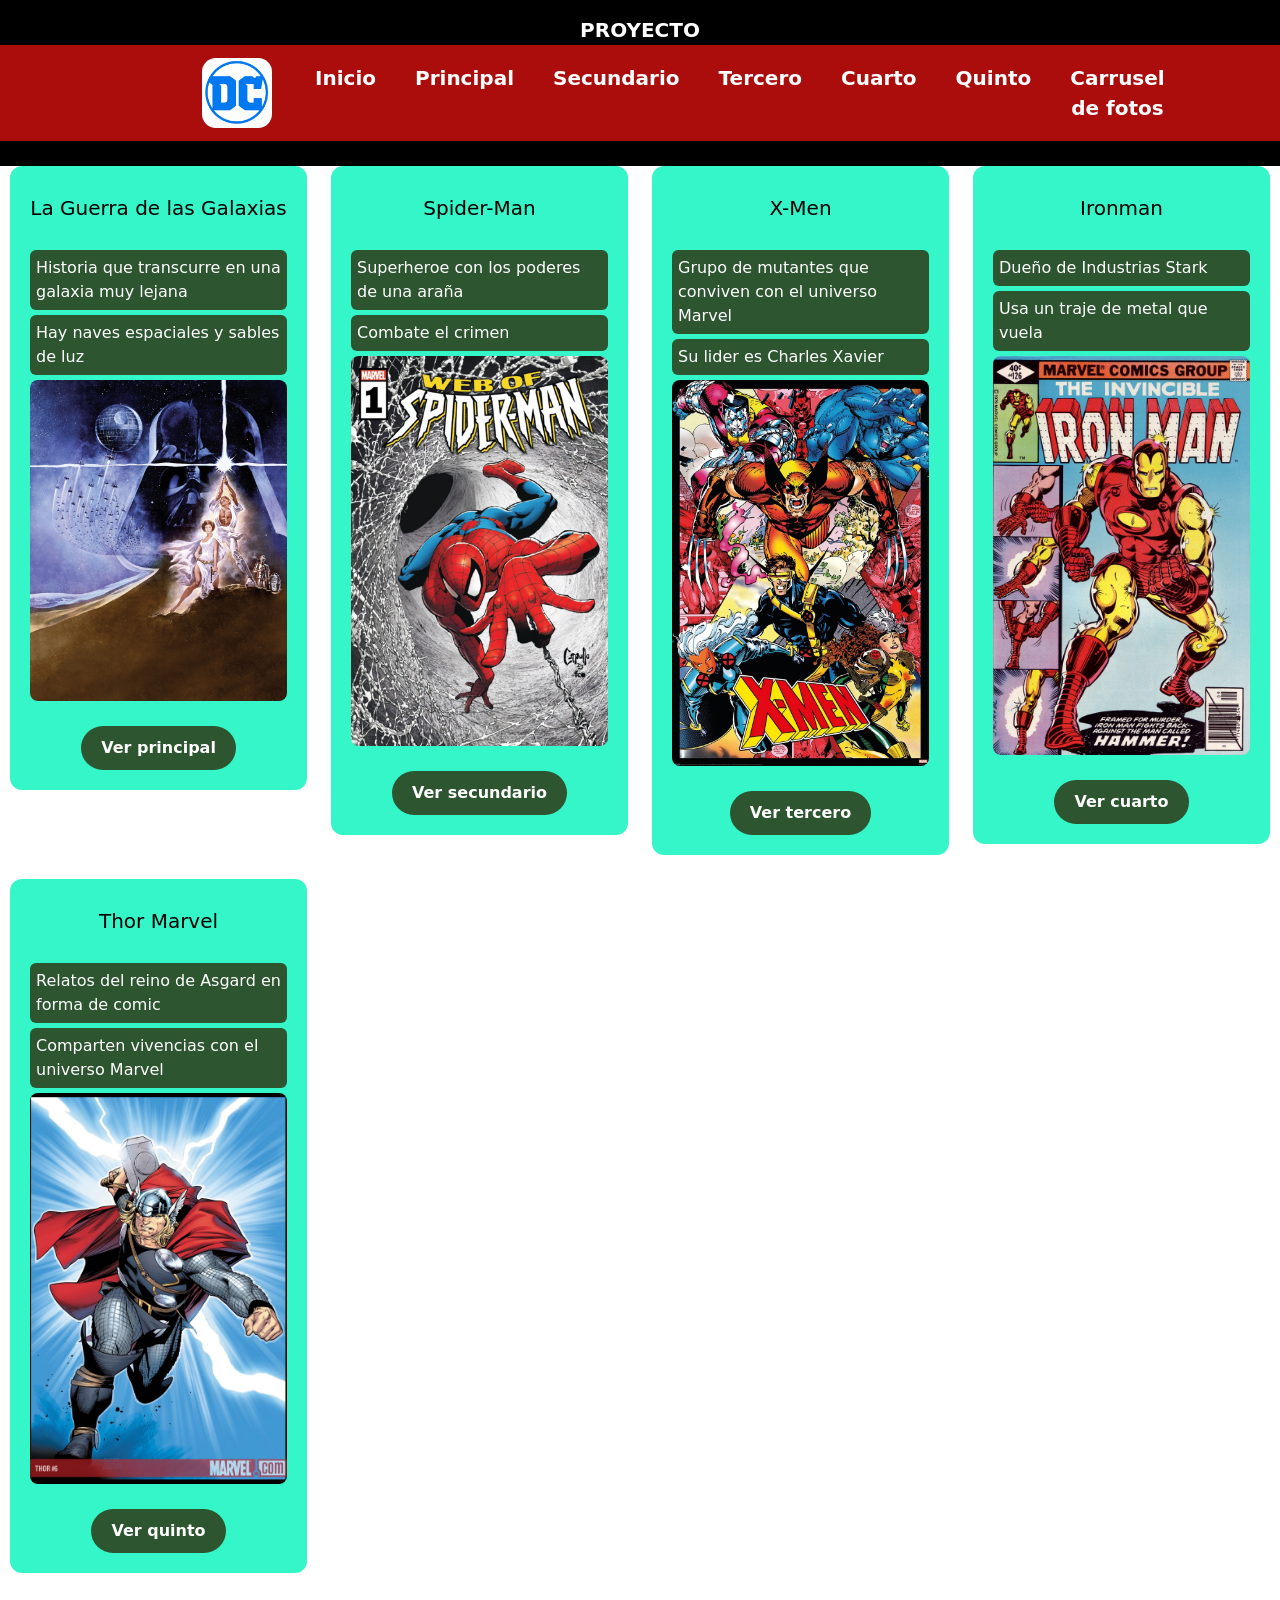
<file: indice/index.html>
<!DOCTYPE html>
<html>

<head>
    <meta charset="utf-8">
    <meta name="viewport" content="width=device-width, initial-scale=1">
    <link rel="stylesheet" href="../css/index.css">
    <link href="https://cdn.jsdelivr.net/npm/bootstrap@5.3.3/dist/css/bootstrap.min.css" rel="stylesheet">
    <title>Indice</title>
</head>

<body>
<header>PROYECTO
    <nav class="navbar navbar-expand-xl navbar-light">
    <div class="container-fluid">
            <a class="navbar-brand" href="#"><img src="../imagenes/logo.jpg"></a>
            <button class="navbar-toggler" type="button" data-bs-toggle="collapse" data-bs-target="#navbarWithDropdown" aria-controls="navbarWithDropdown" aria-expanded="false" aria-label="Toggle navigation">
                <span class="navbar-toggler-icon"></span>
            </button>
            <div class="collapse navbar-collapse" id="navbarWithDropdown">
                <ul class="navbar-nav mx-auto">
                    <li class="nav-item"><a class="nav-link" href="#">Inicio</a></li>
                    <li class="nav-item"><a class="nav-link" href="../html/secundari01.html">Principal</a></li>
                    <li class="nav-item"><a class="nav-link" href="../html/secundari02.html">Secundario</a></li>
                    <li class="nav-item"><a class="nav-link" href="../html/secundari03.html">Tercero</a></li>
                    <li class="nav-item"><a class="nav-link" href="../html/secundari04.html">Cuarto</a></li>
                    <li class="nav-item"><a class="nav-link" href="../html/secundari05.html">Quinto</a></li>
                    <li class="nav-item"><a class="nav-link" href="../html/carrusel.html">Carrusel de fotos</a></li>
                </ul>
            </div>
        </div>
    </nav>

</header>

<main>
    <article id="principal">
    <div class="targeta">
    <h3>La Guerra de las Galaxias</h3>
        <ul>
            <li><span>Historia que transcurre en una galaxia muy lejana</span></li>
            <li><span>Hay naves espaciales y sables de luz</span></li>
            <img src="../imagenes/starwars.jpg" descripcion="GDLG"/>
        </ul>
        <a href="../html/secundari01.html">Ver principal</a>
    </div>
    </article>

    <article id="secundario">
        <div class="targeta">
            <h3>Spider-Man</h3>
            <ul>
                <li><span>Superheroe con los poderes de una araña</span></li>
                <li><span>Combate el crimen</span></li>
                <img src="../imagenes/spider.jpg"/>
            </ul>
            <a href="../html/secundari02.html">Ver secundario</a>
        </div>
    </article>

    <article class="terciario">
        <div class="targeta">
            <h3>X-Men</h3>
            <ul>
                <li><span>Grupo de mutantes que conviven con el universo Marvel</span></li>
                <li><span>Su lider es Charles Xavier</span></li>
                <img src="../imagenes/xmen.jpg">
            </ul>
            <a href="../html/secundari03.html">Ver tercero</a>
        </div>
    </article>

    <article class="cuarto">
        <div class="targeta">
            <h3>Ironman</h3>
            <ul>
                <li><span>Dueño de Industrias Stark</span></li>
                <li><span>Usa un traje de metal que vuela</span></li>
                <img src="../imagenes/iron.jpg">
            </ul>
            <a href="../html/secundari04.html">Ver cuarto</a>
        </div>
    </article>

    <article class="quinto">
        <div class="targeta">
            <h3>Thor Marvel</h3>
            <ul>
                <li><span>Relatos del reino de Asgard en forma de comic</span></li>
                <li><span>Comparten vivencias con el universo Marvel</span></li>
                <img src="../imagenes/thor.jpg">
            </ul>
            <a href="../html/secundari05.html">Ver quinto</a>
        </div>
    </article>
</main>

<footer>Jesús García Casado</footer>

<script src="https://cdn.jsdelivr.net/npm/bootstrap@5.3.3/dist/js/bootstrap.bundle.min.js"></script>
</body>
</html>
</file>
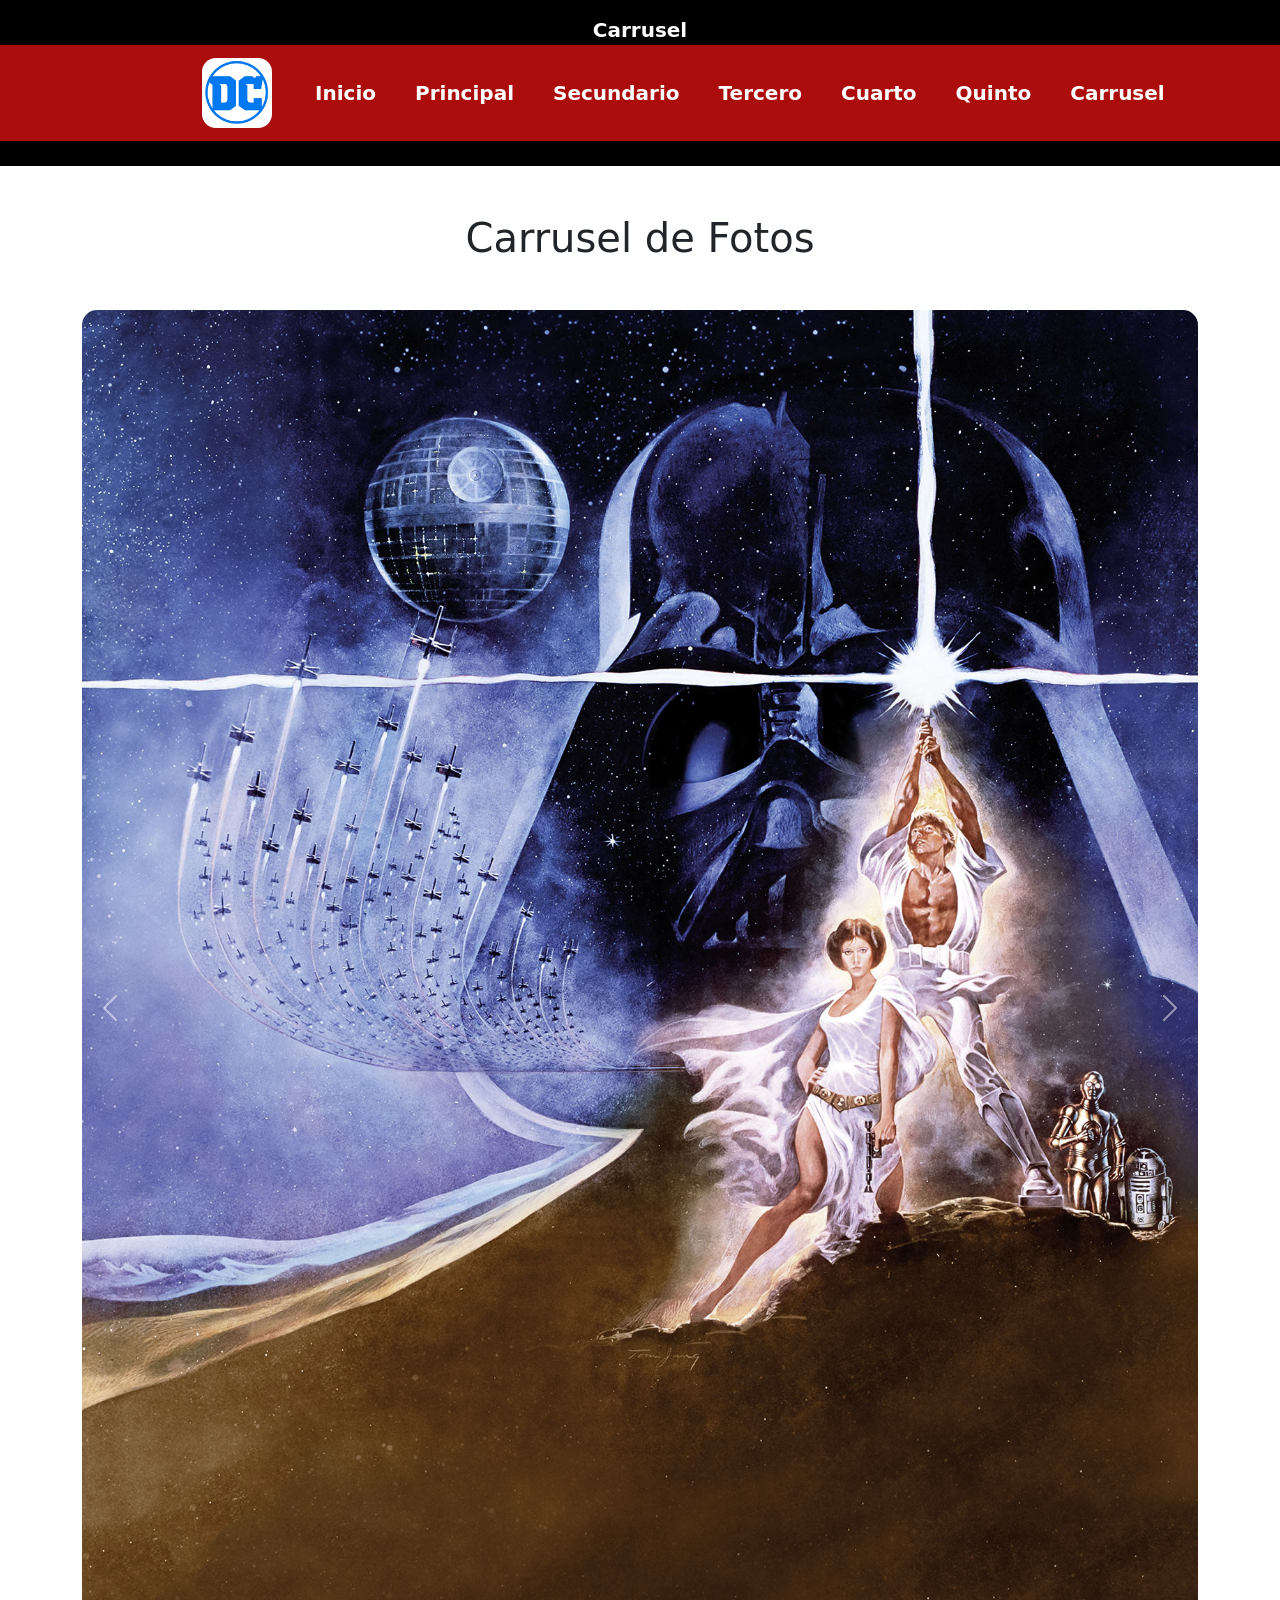
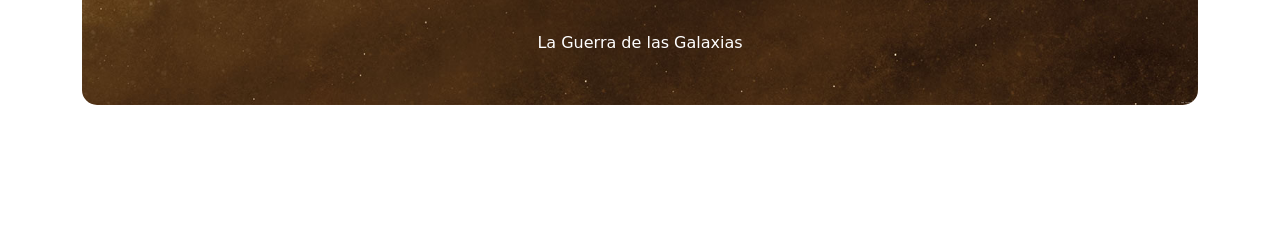
<file: html/carrusel.html>
<!DOCTYPE html>
<html>
<head>
    <meta charset="utf-8">
    <meta name="viewport" content="width=device-width, initial-scale=1">
    <link rel="stylesheet" href="../css/carrusel.css">
    <link href="https://cdn.jsdelivr.net/npm/bootstrap@5.3.3/dist/css/bootstrap.min.css" rel="stylesheet">
    <title>Carrusel de Fotos</title>
</head>

<body>

<header>
    <div class="header-title">Carrusel</div>

    <nav class="navbar navbar-expand-xl navbar-light">
        <div class="container-fluid">
            <a class="navbar-brand" href="../indice/index.html">
                <img src="../imagenes/logo.jpg">
            </a>

            <button class="navbar-toggler" type="button"
                    data-bs-toggle="collapse"
                    data-bs-target="#navbarWithDropdown"
                    aria-controls="navbarWithDropdown"
                    aria-expanded="false"
                    aria-label="Toggle navigation">
                <span class="navbar-toggler-icon"></span>
            </button>

            <div class="collapse navbar-collapse" id="navbarWithDropdown">
                <ul class="navbar-nav">
                    <li class="nav-item"><a class="nav-link" href="../indice/index.html">Inicio</a></li>
                    <li class="nav-item"><a class="nav-link" href="secundari01.html">Principal</a></li>
                    <li class="nav-item"><a class="nav-link" href="secundari02.html">Secundario</a></li>
                    <li class="nav-item"><a class="nav-link" href="secundari03.html">Tercero</a></li>
                    <li class="nav-item"><a class="nav-link" href="secundari04.html">Cuarto</a></li>
                    <li class="nav-item"><a class="nav-link" href="secundari05.html">Quinto</a></li>
                    <li class="nav-item"><a class="nav-link active" href="carrusel.html">Carrusel</a></li>
                </ul>
            </div>
        </div>
    </nav>
</header>

<main class="container my-5">
    <h1 class="text-center mb-5">Carrusel de Fotos</h1>

    <div id="carruselFotos" class="carousel slide" data-bs-ride="carousel">

        <div class="carousel-indicators">
            <button type="button" data-bs-target="#carruselFotos" data-bs-slide-to="0" class="active"></button>
            <button type="button" data-bs-target="#carruselFotos" data-bs-slide-to="1"></button>
            <button type="button" data-bs-target="#carruselFotos" data-bs-slide-to="2"></button>
            <button type="button" data-bs-target="#carruselFotos" data-bs-slide-to="3"></button>
            <button type="button" data-bs-target="#carruselFotos" data-bs-slide-to="4"></button>
            <button type="button" data-bs-target="#carruselFotos" data-bs-slide-to="5"></button>
        </div>

        <div class="carousel-inner">
            <div class="carousel-item active">
                <img src="../imagenes/starwars.jpg" class="d-block w-100" alt="Star Wars">
                <div class="carousel-caption d-none d-md-block">
                    <h5>La Guerra de las Galaxias</h5>
                </div>
            </div>

            <div class="carousel-item">
                <img src="../imagenes/spider.jpg" class="d-block w-100" alt="Spider-Man">
                <div class="carousel-caption d-none d-md-block">
                    <h5>Spider-Man</h5>
                </div>
            </div>

            <div class="carousel-item">
                <img src="../imagenes/xmen.jpg" class="d-block w-100" alt="X-Men">
                <div class="carousel-caption d-none d-md-block">
                    <h5>X-Men</h5>
                </div>
            </div>

            <div class="carousel-item">
                <img src="../imagenes/iron.jpg" class="d-block w-100" alt="Ironman">
                <div class="carousel-caption d-none d-md-block">
                    <h5>Ironman</h5>
                </div>
            </div>

            <div class="carousel-item">
                <img src="../imagenes/thor.jpg" class="d-block w-100" alt="Thor">
                <div class="carousel-caption d-none d-md-block">
                    <h5>Thor Marvel</h5>
                </div>
            </div>

            <div class="carousel-item">
                <img src="../imagenes/luke.jpg" class="d-block w-100" alt="Luke Skywalker">
                <div class="carousel-caption d-none d-md-block">
                    <h5>Luke Skywalker</h5>
                </div>
            </div>
        </div>

        <button class="carousel-control-prev" type="button" data-bs-target="#carruselFotos" data-bs-slide="prev">
            <span class="carousel-control-prev-icon"></span>
        </button>

        <button class="carousel-control-next" type="button" data-bs-target="#carruselFotos" data-bs-slide="next">
            <span class="carousel-control-next-icon"></span>
        </button>

    </div>
</main>

<footer class="text-center py-4 mt-5">
    Jesús García Casado
</footer>

<script src="https://cdn.jsdelivr.net/npm/bootstrap@5.3.3/dist/js/bootstrap.bundle.min.js"></script>
</body>
</html>
</file>
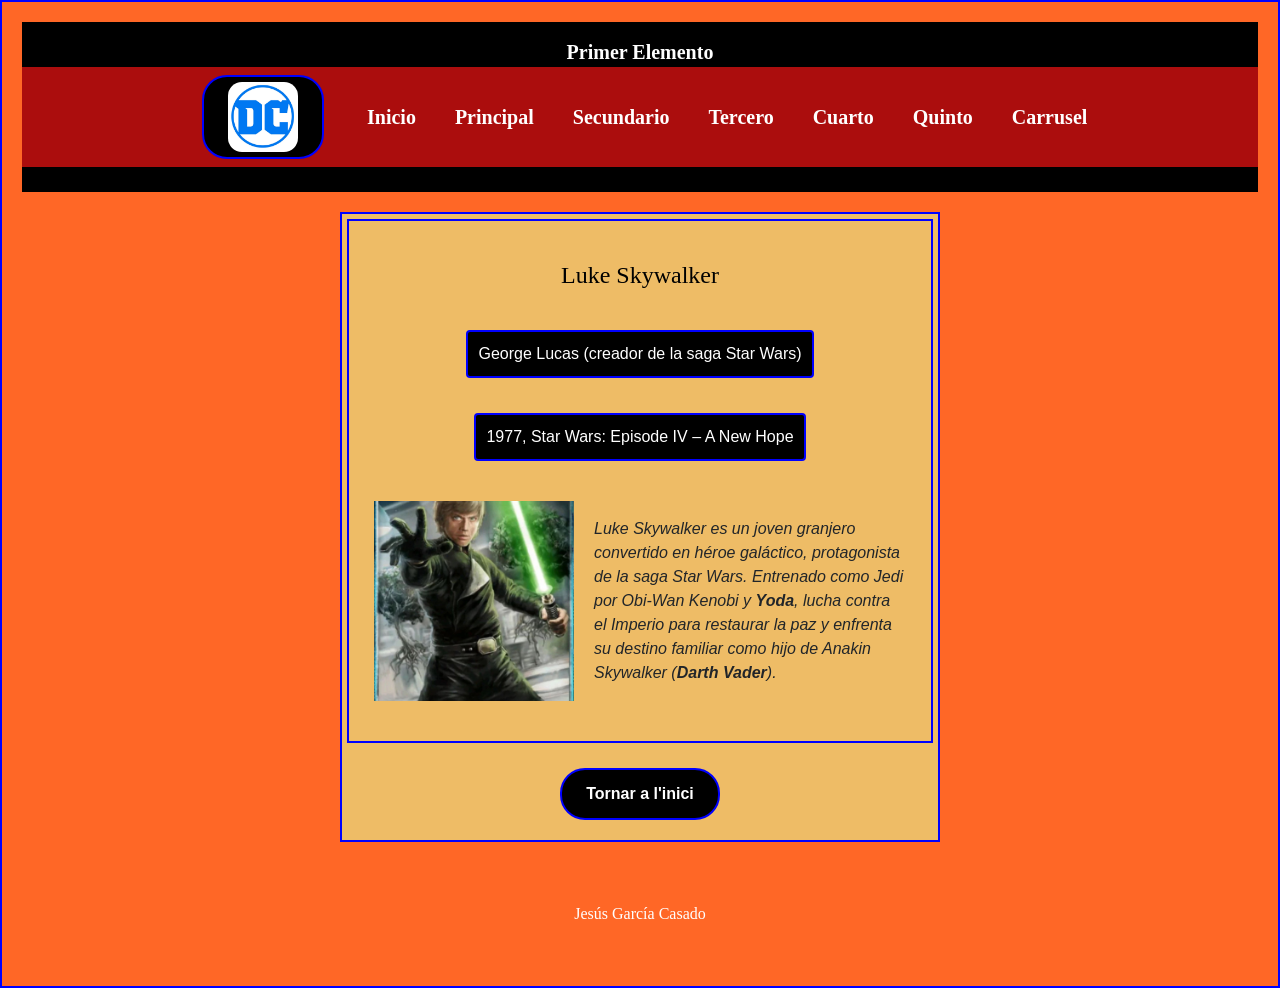
<file: html/secundari01.html>
<!DOCTYPE html>
<html>
<head>
    <meta charset="utf-8">
    <meta name="viewport" content="width=device-width, initial-scale=1">
    <link href="https://cdn.jsdelivr.net/npm/bootstrap@5.3.3/dist/css/bootstrap.min.css" rel="stylesheet">
    <link rel="stylesheet" href="../css/secundari01.css">
    <title>Principal</title>
</head>

<body>
<header>Primer Elemento
    <nav class="navbar navbar-expand-xl navbar-light">
        <div class="container-fluid">
            <a class="navbar-brand" href="../indice/index.html"><img src="../imagenes/logo.jpg"></a>
            <button class="navbar-toggler" type="button" data-bs-toggle="collapse" data-bs-target="#navbarWithDropdown">
                <span class="navbar-toggler-icon"></span>
            </button>
            <div class="collapse navbar-collapse" id="navbarWithDropdown">
                <ul class="navbar-nav">
                    <li class="nav-item"><a class="nav-link" href="../indice/index.html">Inicio</a></li>
                    <li class="nav-item"><a class="nav-link" href="secundari01.html">Principal</a></li>
                    <li class="nav-item"><a class="nav-link" href="secundari02.html">Secundario</a></li>
                    <li class="nav-item"><a class="nav-link" href="secundari03.html">Tercero</a></li>
                    <li class="nav-item"><a class="nav-link" href="secundari04.html">Cuarto</a></li>
                    <li class="nav-item"><a class="nav-link" href="secundari05.html">Quinto</a></li>
                    <li class="nav-item"><a class="nav-link active" href="carrusel.html">Carrusel</a></li>
                </ul>
            </div>
        </div>
    </nav>
</header>

<main>
    <article id="principal">
        <div class="info-principal">
            <h2>Luke Skywalker</h2>
            <span>George Lucas (creador de la saga Star Wars)</span>
            <span>1977, Star Wars: Episode IV – A New Hope</span>
            <figure>
                <img src="../imagenes/luke.jpg" alt="Luke Skywalker"/>
                <figcaption> Luke Skywalker es un joven granjero
                convertido en héroe galáctico, protagonista
                de la saga Star Wars. Entrenado como Jedi por
                Obi-Wan Kenobi y <b>Yoda</b>, lucha contra el Imperio
                para restaurar la paz y enfrenta su destino
                familiar como hijo de Anakin Skywalker (<b>Darth Vader</b>).</figcaption>
            </figure>
        </div>
        <nav><a href="../indice/index.html">Tornar a l'inici</a></nav>
    </article>
</main>

<footer>
    Jesús García Casado
</footer>
<script src="https://cdn.jsdelivr.net/npm/bootstrap@5.3.3/dist/js/bootstrap.bundle.min.js"></script>
</body>
</html>
</file>
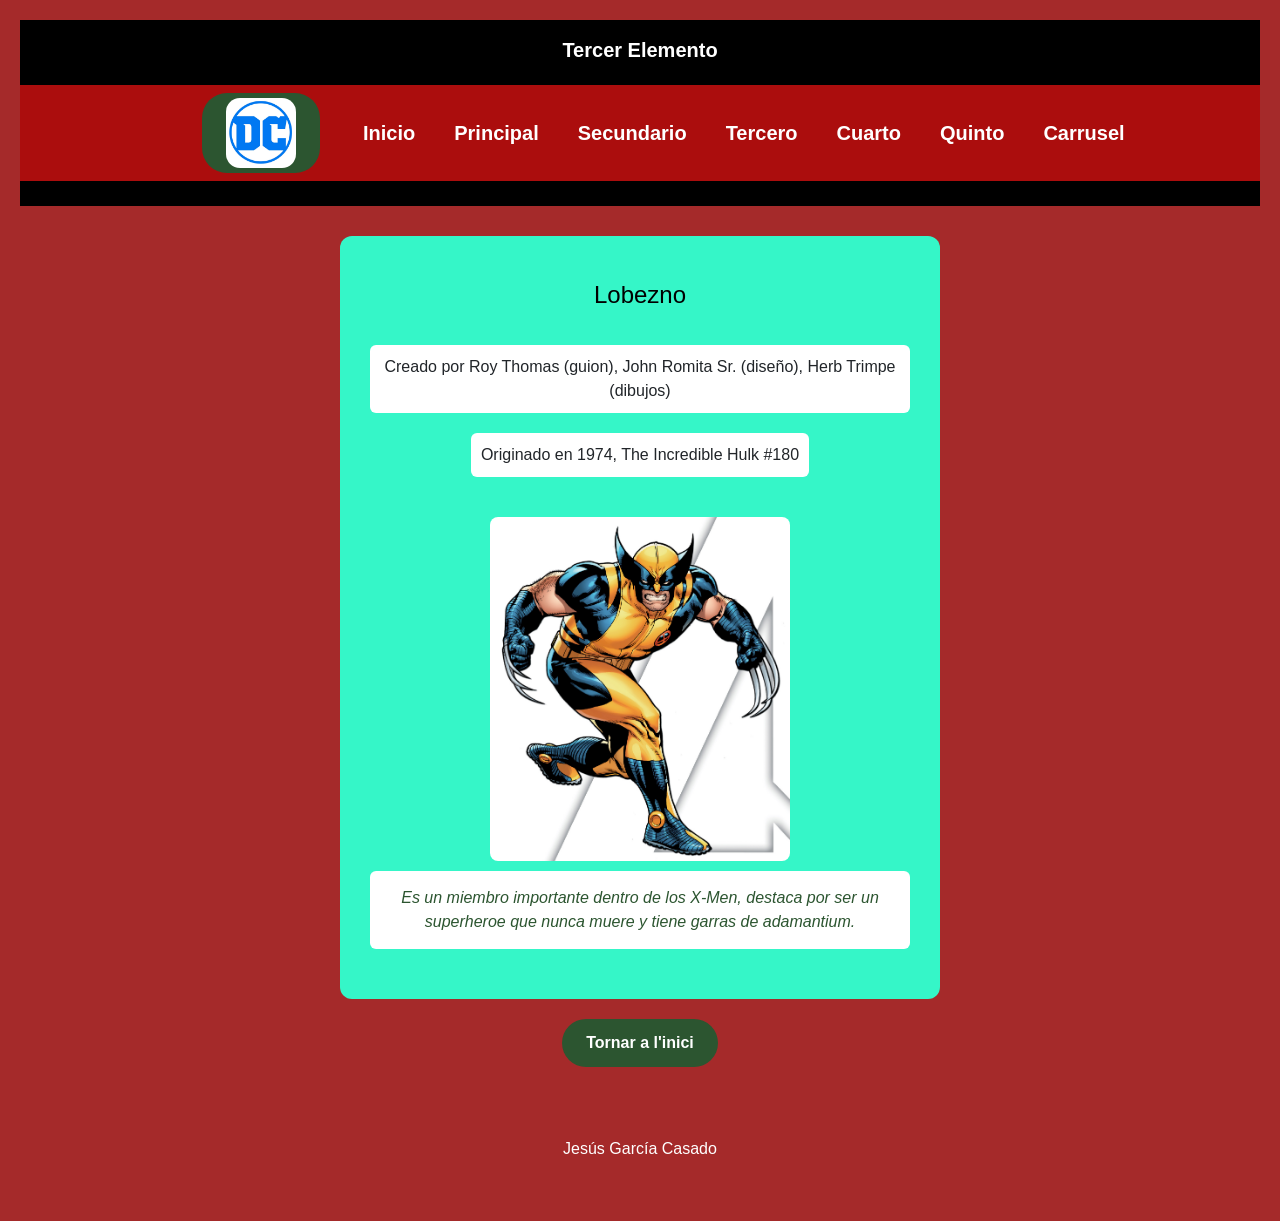
<file: html/secundari03.html>
<!DOCTYPE html>
<html>
<head>
    <meta charset="utf-8">
    <meta name="viewport" content="width=device-width, initial-scale=1">
    <link href="https://cdn.jsdelivr.net/npm/bootstrap@5.3.3/dist/css/bootstrap.min.css" rel="stylesheet">
    <link rel="stylesheet" href="../css/secundari03.css">
    <title>Tercero</title>
</head>

<body>
<header>Tercer Elemento
<nav class="navbar navbar-expand-xl navbar-light">
    <div class="container-fluid">
        <a class="navbar-brand" href="../index.html"><img src="../imagenes/logo.jpg"></a>
        <button class="navbar-toggler" type="button" data-bs-toggle="collapse" data-bs-target="#navbarWithDropdown">
            <span class="navbar-toggler-icon"></span>
        </button>
        <div class="collapse navbar-collapse" id="navbarWithDropdown">
            <ul class="navbar-nav">
                <li class="nav-item"><a class="nav-link" href="../indice/index.html">Inicio</a></li>
                <li class="nav-item"><a class="nav-link" href="secundari01.html">Principal</a></li>
                <li class="nav-item"><a class="nav-link" href="secundari02.html">Secundario</a></li>
                <li class="nav-item"><a class="nav-link" href="secundari03.html">Tercero</a></li>
                <li class="nav-item"><a class="nav-link" href="secundari04.html">Cuarto</a></li>
                <li class="nav-item"><a class="nav-link" href="secundari05.html">Quinto</a></li>
                <li class="nav-item"><a class="nav-link active" href="carrusel.html">Carrusel</a></li>
            </ul>
        </div>
    </div>
</nav>
</header>

<main>
    <article id="tercero">
        <div class="info-tercero">
            <h3>Lobezno</h3>
            <span>Creado por Roy Thomas (guion), John Romita Sr. (diseño), Herb Trimpe (dibujos)</span>
            <span>Originado en 1974, The Incredible Hulk #180</span>
            <figure>
                <img src="../imagenes/wolverine.jpg" alt="Lobezno"/>
                <figcaption>Es un miembro importante
                    dentro de los X-Men, destaca por
                    ser un superheroe que nunca muere
                    y tiene garras de adamantium.
                </figcaption>
            </figure>
        </div>
        <nav><a href="../indice/index.html">Tornar a l'inici</a></nav>
    </article>
</main>

<footer>
    Jesús García Casado
</footer>
<script src="https://cdn.jsdelivr.net/npm/bootstrap@5.3.3/dist/js/bootstrap.bundle.min.js"></script>
</body>
</html>
</file>
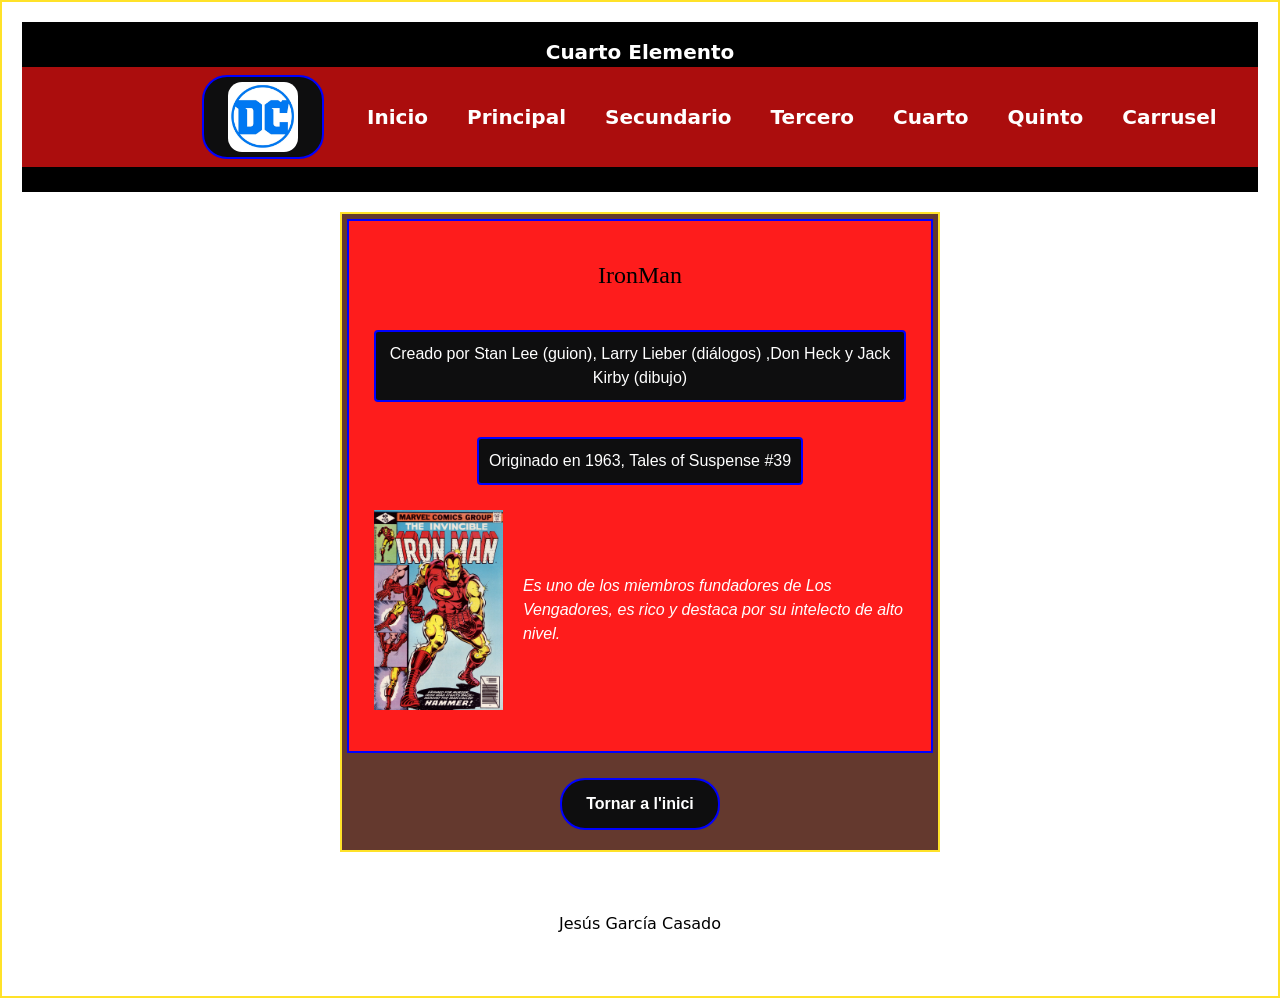
<file: html/secundari04.html>
<!DOCTYPE html>
<html>
<head>
    <meta charset="utf-8">
    <link rel="stylesheet" href="../css/secundari04.css">
    <meta name="viewport" content="width=device-width, initial-scale=1">
    <link href="https://cdn.jsdelivr.net/npm/bootstrap@5.3.3/dist/css/bootstrap.min.css" rel="stylesheet">
    <title>Cuarto</title>
</head>

<body>
<header>Cuarto Elemento
    <nav class="navbar navbar-expand-xl navbar-light">
        <div class="container-fluid">
            <a class="navbar-brand" href="../indice/index.html"><img src="../imagenes/logo.jpg"></a>
            <button class="navbar-toggler" type="button" data-bs-toggle="collapse" data-bs-target="#navbarWithDropdown">
                <span class="navbar-toggler-icon"></span>
            </button>
            <div class="collapse navbar-collapse" id="navbarWithDropdown">
                <ul class="navbar-nav">
                    <li class="nav-item"><a class="nav-link" href="../indice/index.html">Inicio</a></li>
                    <li class="nav-item"><a class="nav-link" href="secundari01.html">Principal</a></li>
                    <li class="nav-item"><a class="nav-link" href="secundari02.html">Secundario</a></li>
                    <li class="nav-item"><a class="nav-link" href="secundari03.html">Tercero</a></li>
                    <li class="nav-item"><a class="nav-link" href="secundari04.html">Cuarto</a></li>
                    <li class="nav-item"><a class="nav-link" href="secundari05.html">Quinto</a></li>
                    <li class="nav-item"><a class="nav-link active" href="carrusel.html">Carrusel</a></li>
                </ul>
            </div>
        </div>
    </nav>
</header>

<main>
    <article id="cuarto">
        <div class="info-cuarto">
            <h3>IronMan</h3>
            <span>Creado por Stan Lee (guion), Larry Lieber (diálogos)
                ,Don Heck y Jack Kirby (dibujo)</span>
            <span>Originado en 1963, Tales of Suspense #39</span>
            <figure>
                <img src="../imagenes/iron.jpg" alt="IronMan"/>
                <figcaption>Es uno de los miembros
                    fundadores de Los Vengadores, es rico
                    y destaca por su intelecto de alto nivel.
                </figcaption>
            </figure>
        </div>
        <nav><a href="../indice/index.html">Tornar a l'inici</a></nav>
    </article>
</main>

<footer>
    Jesús García Casado
</footer>
<script src="https://cdn.jsdelivr.net/npm/bootstrap@5.3.3/dist/js/bootstrap.bundle.min.js"></script>
</body>
</html>
</file>
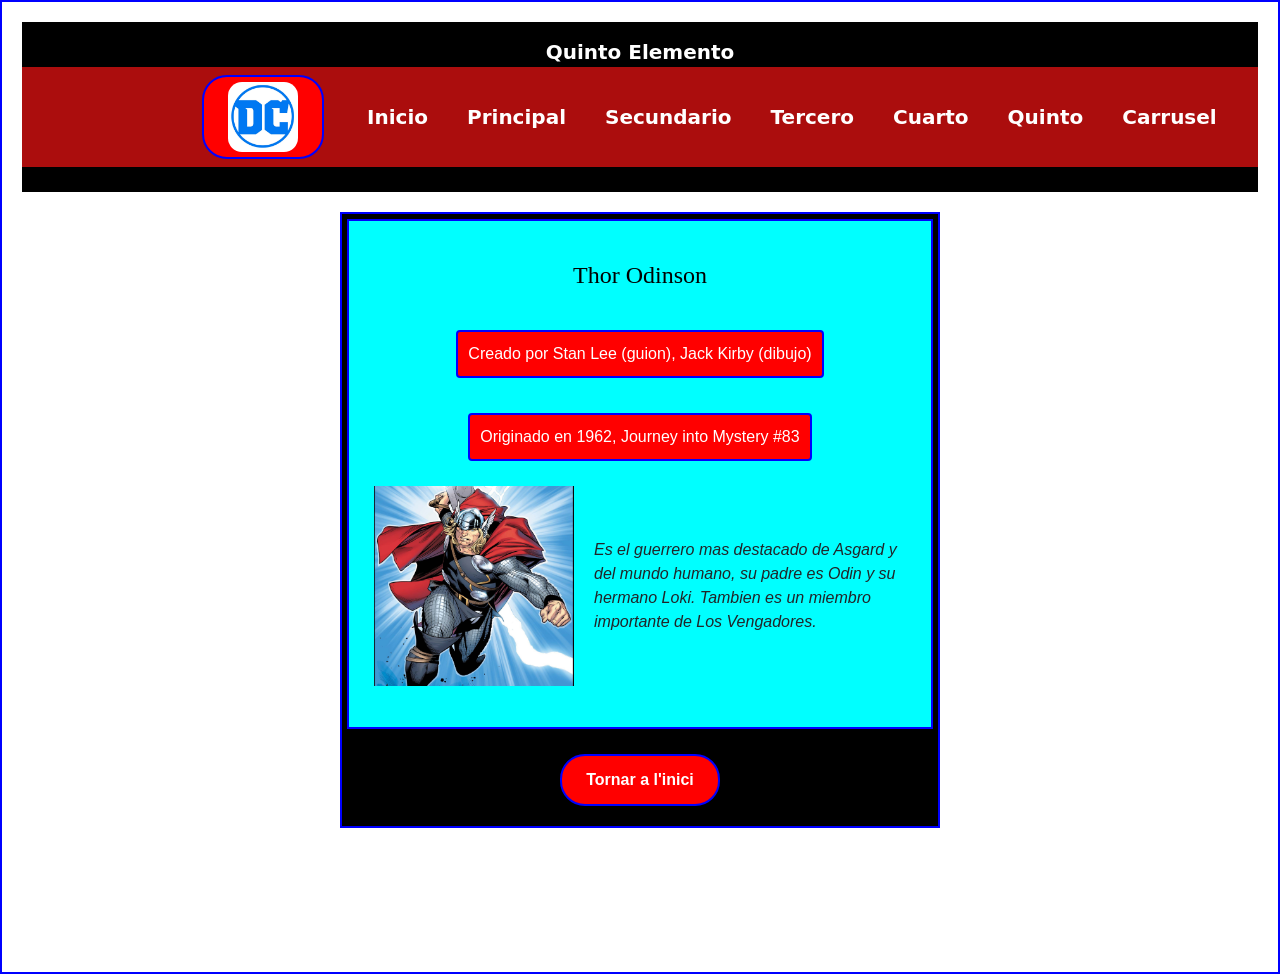
<file: html/secundari05.html>
<!DOCTYPE html>
<html>
<head>
    <meta charset="utf-8">
    <link rel="stylesheet" href="../css/secundari05.css">
    <meta name="viewport" content="width=device-width, initial-scale=1">
    <link href="https://cdn.jsdelivr.net/npm/bootstrap@5.3.3/dist/css/bootstrap.min.css" rel="stylesheet">
</head>

<body>
<header>Quinto Elemento
    <nav class="navbar navbar-expand-xl navbar-light">
        <div class="container-fluid">
            <a class="navbar-brand" href="../indice/index.html"><img src="../imagenes/logo.jpg"></a>
            <button class="navbar-toggler" type="button" data-bs-toggle="collapse" data-bs-target="#navbarWithDropdown">
                <span class="navbar-toggler-icon"></span>
            </button>
            <div class="collapse navbar-collapse" id="navbarWithDropdown">
                <ul class="navbar-nav">
                    <li class="nav-item"><a class="nav-link" href="../indice/index.html">Inicio</a></li>
                    <li class="nav-item"><a class="nav-link" href="secundari01.html">Principal</a></li>
                    <li class="nav-item"><a class="nav-link" href="secundari02.html">Secundario</a></li>
                    <li class="nav-item"><a class="nav-link" href="secundari03.html">Tercero</a></li>
                    <li class="nav-item"><a class="nav-link" href="secundari04.html">Cuarto</a></li>
                    <li class="nav-item"><a class="nav-link" href="secundari05.html">Quinto</a></li>
                    <li class="nav-item"><a class="nav-link active" href="carrusel.html">Carrusel</a></li>
                </ul>
            </div>
        </div>
    </nav>
</header>

    
<main>
    <article id="quinto">
        <div class="info-quinto">
            <h3>Thor Odinson</h3>
            <span id="sp1">Creado por Stan Lee (guion), Jack Kirby (dibujo)</span>
            <span id="sp2">Originado en 1962, Journey into Mystery #83</span>
            <figure>
                <img src="../imagenes/thor.jpg" alt="IronMan"/>
                <figcaption>Es el guerrero mas destacado
                    de Asgard y del mundo humano,
                    su padre es Odin y su hermano Loki.
                    Tambien es un miembro importante
                    de Los Vengadores.
                </figcaption>
            </figure>
        </div>
        <nav><a href="../indice/index.html">Tornar a l'inici</a></nav>
    </article>
</main>

    
<footer>
    Jesús García Casado
</footer>
<script src="https://cdn.jsdelivr.net/npm/bootstrap@5.3.3/dist/js/bootstrap.bundle.min.js"></script>
</body>

</html>
</file>
<file: css/index.css>
body {
    padding-top: 0;
    margin: 0;
    box-sizing: border-box;
    background-color: #0e0e0f;
}

header {
    position: sticky;
    top: 0;
    z-index: 1100;
    text-align: center;
    font-size: 20px;
    font-weight: bold;
    color: white;
    background-color: black;
    padding: 15px 0;
    margin: 0;
}

.navbar {
    position: sticky;
    z-index: 700;
    background-color: #ab0d0d;
    margin-bottom: 10px;
    padding: 0.5rem 0.5rem;
}

.navbar .container-fluid {
    max-width: 900px;
    margin: 0 auto;
    width: 100%;
    display: flex;
    align-items: center;
    justify-content: space-between;
}

.navbar-brand img {
    height: 70px;
    width: 70px;
    border-radius: 20%;
}

.nav-link {
    color: white;
    font-weight: bold;
    padding: 10px 15px;
    border-bottom: 1px solid gray;
    transition: all 0.3s ease;
}

.nav-item {
    color: white;
}

.nav-link:hover {
    color: white;
    background: #28d4a5 !important;
    transform: translateX(5px);
}

.navbar-toggler {
    border: none;
    background: none;
    color: white;
}

@media (min-width: 992px) {
    .navbar-nav {
        justify-content: center;
        width: 100%;
        flex-direction: row;
    }
    .navbar-nav .nav-link {
        border: none;
        color: white !important;
        margin-left: 15px;
        padding: 8px 12px !important;
    }

    .collapse.navbar-collapse {
        display: flex !important;
        flex-basis: auto;
    }
}

footer {
    display: flex;
    justify-content: center;
    align-items: center;
    color: white;
    margin: 40px;
}

main {
    display: grid;
    grid-template-columns: repeat(auto-fit, minmax(250px, 1fr));
    gap: 1.5rem;
    padding: 0 10px;
}


.targeta {
    background-color: #35f6c8;
    padding: 20px;
    border-radius: 12px;
    display: flex;
    flex-direction: column;
    align-items: center;
    gap: 10px;
    animation: fadeInUp 0.4s ease-out forwards;
}

/* Ajuste de h3 dentro de targeta */
.targeta h3 {
    margin: 0;
    padding: 10px 0;
    color: black;
    font-size: 20px;
    text-align: center;
}


.targeta ul {
    list-style: none;
    padding: 0;
    margin: 5px 0;
    width: 100%;
}


.targeta li {
    margin: 5px 0;
    padding: 6px;
    background-color: #2c5530;
    border-radius: 6px;
    color: white;
}


.targeta a {
    display: inline-block;
    padding: 10px 20px;
    background: #2c5530;
    color: white;
    text-decoration: none;
    border-radius: 25px;
    font-weight: bold;
    margin-top: 10px;
    transition: all 0.3s ease;
}

.targeta a:hover {
    background: #1f3a22;
    transform: translateY(-2px);
    box-shadow: 0 4px 12px rgba(0,0,0,0.2);
}


.targeta img {
    width: 100%;
    max-width: 280px;
    height: auto;
    border-radius: 8px;
    object-fit: cover;
}

.targeta img:hover {
    transform: scale(1.05);
}


@keyframes fadeInUp {
    from {
        opacity: 0;
        transform: translateY(20px);
    }
    to {
        opacity: 1;
        transform: translateY(0);
    }
}
</file>
<file: css/carrusel.css>
html, body {
    color: white;
    margin: 0;
    padding: 0;
    height: 100%;
}

.container, .container-fluid {
    background-color: transparent;
}

header {
    position: sticky;
    top: 0;
    z-index: 1100;
    text-align: center;
    font-size: 20px;
    font-weight: bold;
    color: white;
    background-color: black;
    padding: 15px 0;
    margin: 0;
}

.navbar {
    position: sticky;
    z-index: 700;
    background-color: #ab0d0d;
    margin-bottom: 10px;
    padding: 0.5rem 0.5rem;
}

.navbar .container-fluid {
    max-width: 900px;
    margin: 0 auto;
    width: 100%;
    display: flex;
    align-items: center;
    justify-content: space-between;
}

.navbar-brand img {
    height: 70px;
    width: 70px;
    border-radius: 20%;
}

.nav-link {
    color: white;
    font-weight: bold;
    padding: 10px 15px;
    border-bottom: 1px solid gray;
    transition: all 0.3s ease;
}

.nav-item {
    color: white;
}

.nav-link:hover {
    color: white;
    background: #28d4a5 !important;
    transform: translateX(5px);
}

.navbar-toggler {
    border: none;
    background: none;
    color: white;
}

@media (min-width: 992px) {
    .navbar-nav {
        justify-content: center;
        width: 100%;
        flex-direction: row;
    }
    .navbar-nav .nav-link {
        border: none;
        color: white !important;
        margin-left: 15px;
        padding: 8px 12px !important;
    }

    .collapse.navbar-collapse {
        display: flex !important;
        flex-basis: auto;
    }
}

footer {
    display: flex;
    justify-content: center;
    align-items: center;
    color: white;
    margin: 40px;
}

#carruselFotos {
    margin: 0 auto;
}

#carruselFotos .carousel-item img {
    width: 100%;
    height: auto;
    border-radius: 15px;
    object-fit: cover;
}

#carruselFotos .carousel-caption h5 {
    padding: 5px 10px;
    border-radius: 5px;
    font-size: 1rem;
    color: white;
    text-align: center;
}

#carruselFotos .carousel-indicators {
    bottom: -30px;
}

#carruselFotos .carousel-control-prev,
#carruselFotos .carousel-control-next {
    width: 5%;
}

@media (max-width: 576px) {
    #carruselFotos {
        max-width: 95%;
    }
    #carruselFotos .carousel-caption h5 {
        font-size: 0.8rem;
        padding: 3px 6px;
    }
}
</file>
<file: css/secundari01.css>
body {
    background-color: #ff6726;
    font-family: "Arial Black";
    border: blue solid 2px;
    display: grid;
    grid-template-rows: auto 1fr auto;
    min-height: 100vh;
    margin: 0;
    padding: 20px;
    gap: 20px;
}


header {
    position: sticky;
    top: 0;
    z-index: 1100;
    text-align: center;
    font-size: 20px;
    font-weight: bold;
    color: white;
    background-color: black;
    padding: 15px 0;
    margin: 0;
}

.navbar {
    position: sticky;
    z-index: 700;
    background-color: #ab0d0d;
    margin-bottom: 10px;
    padding: 0.5rem 0.5rem;
}

.navbar .container-fluid {
    max-width: 900px;
    margin: 0 auto;
    width: 100%;
    display: flex;
    align-items: center;
    justify-content: space-between;
}

.navbar-brand img {
    height: 70px;
    width: 70px;
    border-radius: 20%;
}

.nav-link {
    color: white;
    font-weight: bold;
    padding: 10px 15px;
    border-bottom: 1px solid gray;
    transition: all 0.3s ease;
}

.nav-item {
    color: white;
}

.nav-link:hover {
    color: white;
    background: #28d4a5 !important;
    transform: translateX(5px);
}

.navbar-toggler {
    border: none;
    background: none;
    color: white;
}

@media (min-width: 992px) {
    .navbar-nav {
        justify-content: center;
        width: 100%;
        flex-direction: row;
    }
    .navbar-nav .nav-link {
        border: none;
        color: white !important;
        margin-left: 15px;
        padding: 8px 12px !important;
    }

    .collapse.navbar-collapse {
        display: flex !important;
        flex-basis: auto;
    }
}

footer {
    display: flex;
    justify-content: center;
    align-items: center;
    color: white;
    margin: 40px;
}

#principal {
    background-color: #eebc66;
    font-family: Arial;
    border: blue solid 2px;
    max-width: 600px;
    margin: 0 auto;
    animation: fadeInUp 0.4s ease-out forwards;
}

.info-principal {
    background-color: #eebc66;
    border: blue solid 2px;
    margin: 5px;
    padding: 25px;
    display: flex;
    flex-direction: column;
    align-items: center;
    gap: 15px;
}

h2 {
    margin: 0;
    padding: 15px 0;
    font-family: "Comic Sans MS";
    color: black;
    font-size: 24px;
}

span {
    background-color: #000000;
    color: white;
    border: blue solid 2px;
    padding: 10px;
    margin: 10px 0;
    display: block;
    border-radius: 4px;
    text-align: center;
}

figure {
    display: flex;
    align-items: center;
    gap: 20px;
    margin: 15px 0;
}

img {
    width: 200px;
    height: 200px;
    object-fit: cover;
    transition: transform 0.3s ease;
}

img:hover {
    transform: scale(1.05);
}

figcaption {
    margin: 0;
    padding: 0;
    font-style: italic;
    flex: 1;
}

nav {
    display: flex;
    justify-content: center;
    padding: 20px 0;
}

nav a {
    padding: 12px 24px;
    background: #000000;
    color: white;
    text-decoration: none;
    border: blue solid 2px;
    border-radius: 25px;
    transition: all 0.3s ease;
    font-weight: bold;
}

nav a:hover {
    background: #333333;
    transform: translateY(-2px);
}

@keyframes fadeInUp {
    from { opacity: 0; transform: translateY(20px); }
    to { opacity: 1; transform: translateY(0); }
}
</file>
<file: css/secundari03.css>
body {
    font-family: Arial, sans-serif;
    background-color: brown;
    margin: 0;
    padding: 20px;
    display: grid;
    grid-template-rows: auto 1fr auto;
    min-height: 100vh;
    gap: 30px;
}


header {
    position: sticky;
    top: 0;
    z-index: 1100;
    text-align: center;
    font-size: 20px;
    font-weight: bold;
    color: white;
    background-color: black;
    padding: 15px 0;
    margin: 0;
}

.navbar {
    position: sticky;
    z-index: 700;
    background-color: #ab0d0d;
    margin-bottom: 10px;
    padding: 0.5rem 0.5rem;
}

.navbar .container-fluid {
    max-width: 900px;
    margin: 0 auto;
    width: 100%;
    display: flex;
    align-items: center;
    justify-content: space-between;
}

.navbar-brand img {
    height: 70px;
    width: 70px;
    border-radius: 20%;
}

.nav-link {
    color: white;
    font-weight: bold;
    padding: 10px 15px;
    border-bottom: 1px solid gray;
    transition: all 0.3s ease;
}

.nav-item {
    color: white;
}

.nav-link:hover {
    color: white;
    background: #28d4a5 !important;
    transform: translateX(5px);
}

.navbar-toggler {
    border: none;
    background: none;
    color: white;
}

@media (min-width: 992px) {
    .navbar-nav {
        justify-content: center;
        width: 100%;
        flex-direction: row;
    }
    .navbar-nav .nav-link {
        border: none;
        color: white !important;
        margin-left: 15px;
        padding: 8px 12px !important;
    }

    .collapse.navbar-collapse {
        display: flex !important;
        flex-basis: auto;
    }
}

main {
    display: flex;
    justify-content: center;
    align-items: center;
    padding: 0 10px;
}

#tercero {
    max-width: 600px;
    width: 100%;
}

.info-tercero {
    background-color: #35f6c8;
    padding: 30px;
    border-radius: 12px;
    display: flex;
    flex-direction: column;
    align-items: center;
    gap: 20px;
    animation: fadeInUp 0.4s ease-out forwards;
}

.info-tercero h3 {
    color: black;
    margin: 0;
    padding: 15px 0;
    font-size: 24px;
}

.info-tercero span {
    font-size: 16px;
    text-align: center;
    background-color: white;
    padding: 10px;
    border-radius: 6px;
}

figure {
    text-align: center;
    margin: 20px 0;
}

img {
    max-width: 300px;
    height: auto;
    border-radius: 8px;
}

img:hover {
    transform: scale(1.05);
}

figcaption {
    margin-top: 10px;
    font-style: italic;
    color: #2c5530;
    padding: 15px;
    background-color: white;
    border-radius: 6px;
}

nav {
    display: flex;
    justify-content: center;
    margin-top: 20px;
}

nav a {
    padding: 12px 24px;
    background: #2c5530;
    color: white;
    text-decoration: none;
    border-radius: 25px;
    font-weight: bold;
    transition: all 0.3s ease;
}

nav a:hover {
    background: #1f3a22;
}

footer {
    display: flex;
    justify-content: center;
    align-items: center;
    color: white;
    margin: 40px;
}

@keyframes fadeInUp {
    from { opacity: 0; transform: translateY(20px); }
    to { opacity: 1; transform: translateY(0); }
}
</file>
<file: css/secundari04.css>
body {
    background-color: #bdc028;
    font-family: "Arial Black";
    border: #ffe229 solid 2px;
    display: grid;
    grid-template-rows: auto 1fr auto;
    min-height: 100vh;
    margin: 0;
    padding: 20px;
    gap: 20px;
}


header {
    position: sticky;
    top: 0;
    z-index: 1100;
    text-align: center;
    font-size: 20px;
    font-weight: bold;
    color: white;
    background-color: black;
    padding: 15px 0;
    margin: 0;
}

.navbar {
    position: sticky;
    z-index: 700;
    background-color: #ab0d0d;
    margin-bottom: 10px;
    padding: 0.5rem 0.5rem;
}

.navbar .container-fluid {
    max-width: 900px;
    margin: 0 auto;
    width: 100%;
    display: flex;
    align-items: center;
    justify-content: space-between;
}

.navbar-brand img {
    height: 70px;
    width: 70px;
    border-radius: 20%;
}

.nav-link {
    color: white;
    font-weight: bold;
    padding: 10px 15px;
    border-bottom: 1px solid gray;
    transition: all 0.3s ease;
}

.nav-item {
    color: white;
}

.nav-link:hover {
    color: white;
    background: #28d4a5 !important;
    transform: translateX(5px);
}

.navbar-toggler {
    border: none;
    background: none;
    color: white;
}

@media (min-width: 992px) {
    .navbar-nav {
        justify-content: center;
        width: 100%;
        flex-direction: row;
    }
    .navbar-nav .nav-link {
        border: none;
        color: white !important;
        margin-left: 15px;
        padding: 8px 12px !important;
    }

    .collapse.navbar-collapse {
        display: flex !important;
        flex-basis: auto;
    }
}


#cuarto {
    background-color: #64392e;
    font-family: Arial;
    border: #ffe229 solid 2px;
    max-width: 600px;
    margin: 0 auto;
    animation: fadeInUp 0.4s ease-out forwards;
}

.info-cuarto {
    background-color: #fe1c1c;
    border: blue solid 2px;
    margin: 5px;
    padding: 25px;
    display: flex;
    flex-direction: column;
    align-items: center;
    gap: 15px;
}

div h3 {
    margin: 0;
    padding: 15px 0;
    font-family: "Comic Sans MS";
    color: black;
    font-size: 24px;
}

span {
    background-color: #0e0e0f;
    color: #ffffff;
    border: blue solid 2px;
    padding: 10px;
    margin: 10px 0;
    display: block;
    border-radius: 4px;
    text-align: center;
}

figure {
    display: flex;
    align-items: center;
    gap: 20px;
    margin: 15px 0;
}

img {
    width: 200px;
    height: 200px;
    object-fit: cover;
    transition: transform 0.3s ease;
}

img:hover {
    transform: scale(1.05);
}

figcaption {
    margin: 0;
    padding: 0;
    font-style: italic;
    color: white;
}

nav {
    display: flex;
    justify-content: center;
    padding: 20px 0;
}

nav a {
    padding: 12px 24px;
    background: #0e0e0f;
    color: #ffffff;
    text-decoration: none;
    border: blue solid 2px;
    border-radius: 25px;
    transition: all 0.3s ease;
    font-weight: bold;
}

nav a:hover {
    background: #333333;
    transform: translateY(-2px);
}

footer {
    display: flex;
    justify-content: center;
    align-items: center;
    color: #000000;
    margin: 40px;
}

@keyframes fadeInUp {
    from { opacity: 0; transform: translateY(20px); }
    to { opacity: 1; transform: translateY(0); }
}
</file>
<file: css/secundari05.css>
body {
    background-color: #000000;
    font-family: "Arial Black";
    border: blue solid 2px;
    display: grid;
    grid-template-rows: auto 1fr auto;
    min-height: 100vh;
    margin: 0;
    padding: 20px;
    gap: 20px;
}


header {
    position: sticky;
    top: 0;
    z-index: 1100;
    text-align: center;
    font-size: 20px;
    font-weight: bold;
    color: white;
    background-color: black;
    padding: 15px 0;
    margin: 0;
}

.navbar {
    position: sticky;
    z-index: 700;
    background-color: #ab0d0d;
    margin-bottom: 10px;
    padding: 0.5rem 0.5rem;
}

.navbar .container-fluid {
    max-width: 900px;
    margin: 0 auto;
    width: 100%;
    display: flex;
    align-items: center;
    justify-content: space-between;
}

.navbar-brand img {
    height: 70px;
    width: 70px;
    border-radius: 20%;
}

.nav-link {
    color: white;
    font-weight: bold;
    padding: 10px 15px;
    border-bottom: 1px solid gray;
    transition: all 0.3s ease;
}

.nav-item {
    color: white;
}

.nav-link:hover {
    color: white;
    background: #28d4a5 !important;
    transform: translateX(5px);
}

.navbar-toggler {
    border: none;
    background: none;
    color: white;
}

@media (min-width: 992px) {
    .navbar-nav {
        justify-content: center;
        width: 100%;
        flex-direction: row;
    }
    .navbar-nav .nav-link {
        border: none;
        color: white !important;
        margin-left: 15px;
        padding: 8px 12px !important;
    }

    .collapse.navbar-collapse {
        display: flex !important;
        flex-basis: auto;
    }
}

footer {
    display: flex;
    justify-content: center;
    align-items: center;
    color: white;
    margin: 40px;
}

#quinto {
    background-color: #000000;
    font-family: Arial;
    border: blue solid 2px;
    max-width: 600px;
    margin: 0 auto;
    animation: fadeInUp 0.4s ease-out forwards;
}

.info-quinto {
    background-color: cyan;
    border: blue solid 2px;
    margin: 5px;
    padding: 25px;
    display: flex;
    flex-direction: column;
    align-items: center;
    gap: 15px;
}

div h3 {
    margin: 0;
    padding: 15px 0;
    font-family: "Comic Sans MS";
    color: black;
    font-size: 24px;
}

span {
    background-color: red;
    color: white;
    border: blue solid 2px;
    padding: 10px;
    margin: 10px 0;
    display: block;
    border-radius: 4px;
    text-align: center;
}

figure {
    display: flex;
    align-items: center;
    gap: 20px;
    margin: 15px 0;
}

img {
    width: 200px;
    height: 200px;
    object-fit: cover;
    transition: transform 0.3s ease;
}

img:hover {
    transform: scale(1.05);
}

figcaption {
    margin: 0;
    padding: 0;
    font-style: italic;
    flex: 1;
}

nav {
    display: flex;
    justify-content: center;
    padding: 20px 0;
}

nav a {
    padding: 12px 24px;
    background: red;
    color: white;
    text-decoration: none;
    border: blue solid 2px;
    border-radius: 25px;
    transition: all 0.3s ease;
    font-weight: bold;
}

nav a:hover {
    background: #cc0000;
    transform: translateY(-2px);
}

@keyframes fadeInUp {
    from { opacity: 0; transform: translateY(20px); }
    to { opacity: 1; transform: translateY(0); }
}
</file>
